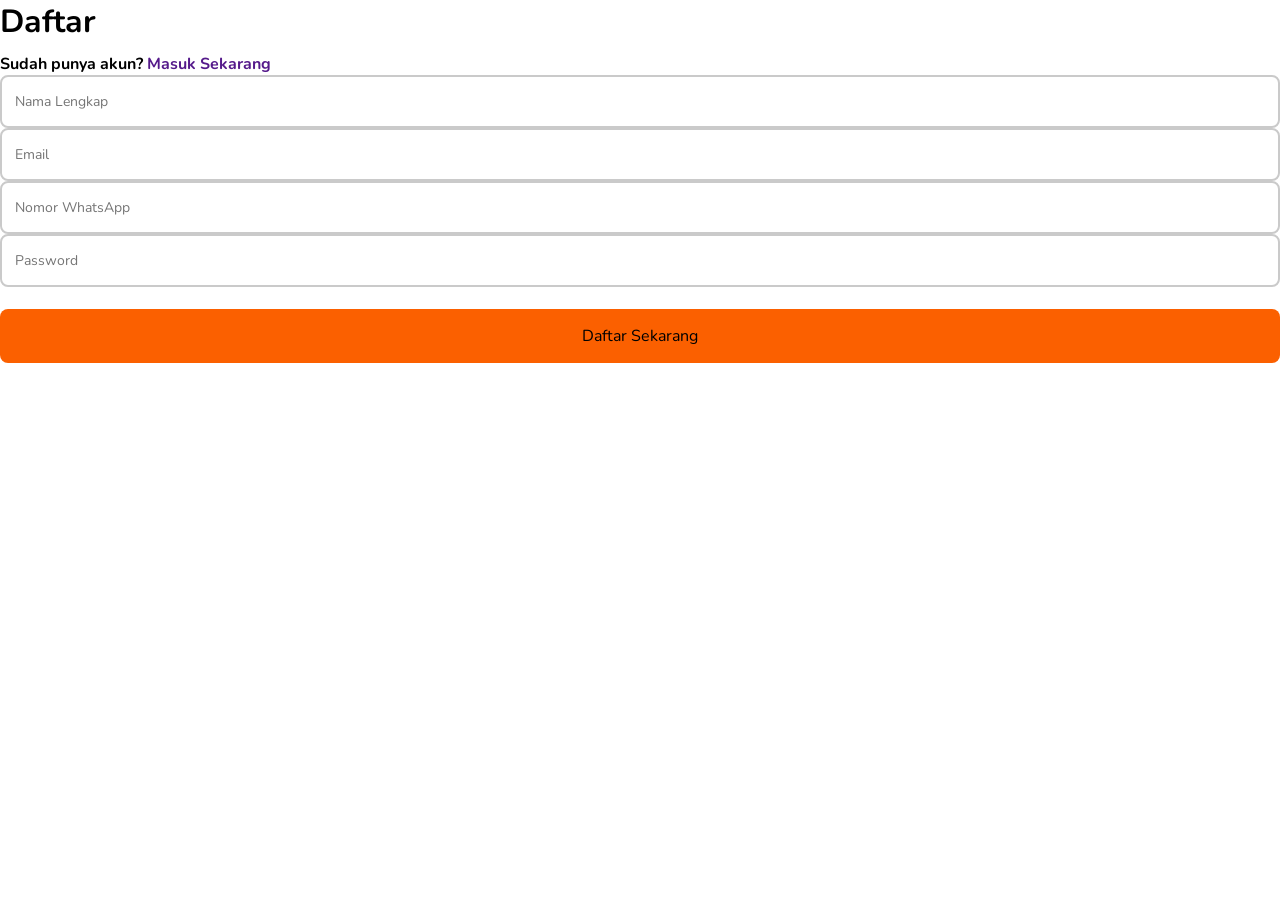
<file: daftar.html>
<!DOCTYPE html>
<html lang="en">
  <head>
    <meta charset="UTF-8" />
    <meta http-equiv="X-UA-Compatible" content="IE=edge" />
    <meta name="viewport" content="width=device-width, initial-scale=1.0" />
    <link rel="stylesheet" href="./styles/main.css" />
    <title>Daftar</title>
  </head>
  <body>
    <div class="daftar">
      <div class="container-daftar">
        <h1>Daftar</h1>
        <h4>Sudah punya akun? <a href="">Masuk Sekarang</a></h4>
        <div class="container-form-daftar">
          <div class="form-daftar">
            <p id="p-nama"></p>
            <input type="text"placeholder="Nama Lengkap" class="input" id="nama-lengkap">
          </div>
          <div class="form-daftar">
            <p id="p-email"></p>
            <input type="text"placeholder="Email" class="input" id="email">
          </div>
          <div class="form-daftar">
            <p id="p-whatsapp"></p>
            <input type="text"placeholder="Nomor WhatsApp" class="input" id="no-whatsapp">
          </div>
          <div class="form-daftar">
            <p id="p-password"></p>
            <input type="text"placeholder="Password" class="input" id="password">
          </div>
        </div>
        <div class="button-daftar">
          <div class="button" id="daftar">
            <p>Daftar Sekarang</p>
          </div>
        </div>
      </div>
    </div>
  </body>
</html>
</file>
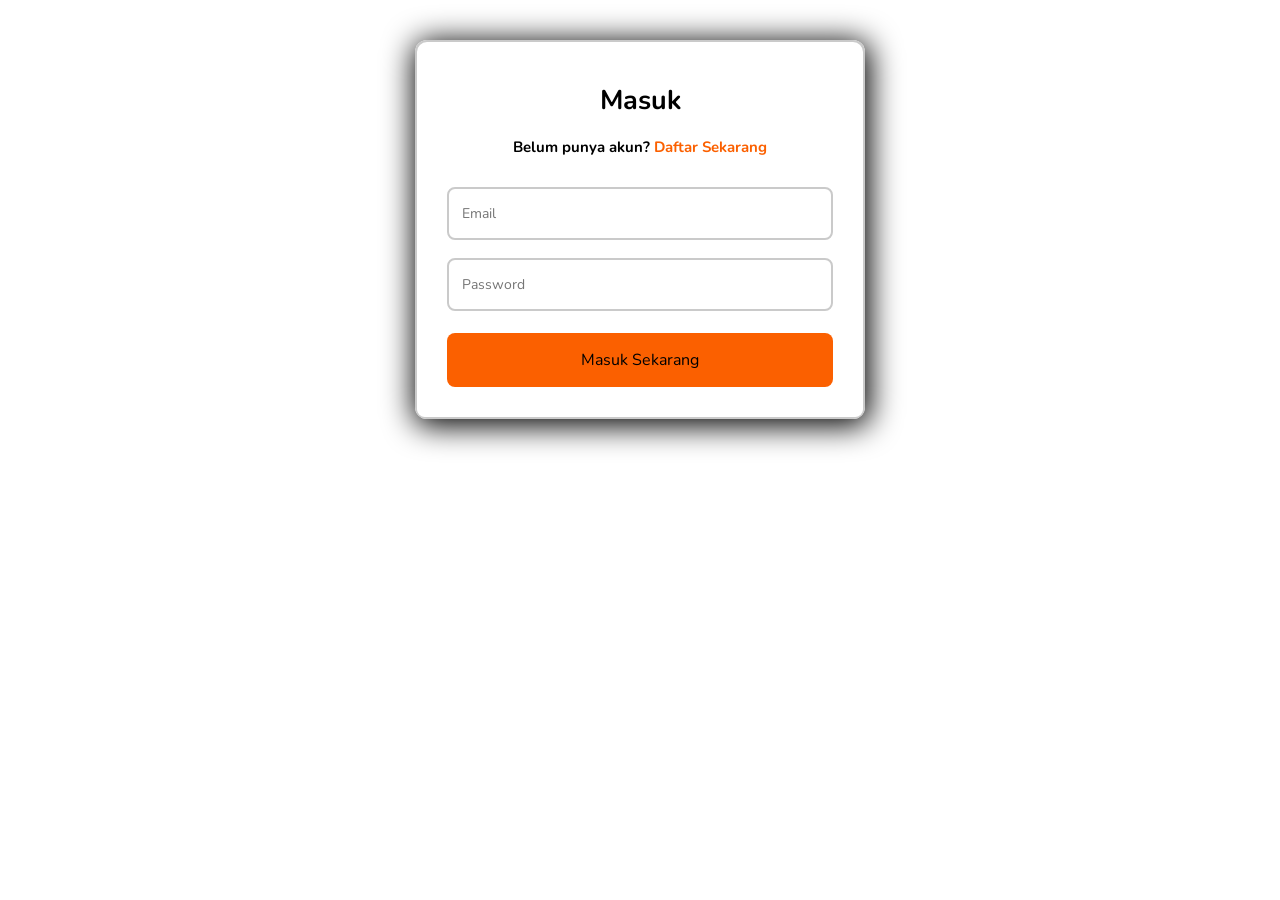
<file: masuk.html>
<!DOCTYPE html>
<html lang="en">
  <head>
    <meta charset="UTF-8" />
    <meta http-equiv="X-UA-Compatible" content="IE=edge" />
    <meta name="viewport" content="width=device-width, initial-scale=1.0" />
    <link rel="stylesheet" href="./styles/main.css" />
    <title>Masuk</title>
  </head>
  <body>
    <div class="daftar-masuk">
      <div class="container-daftar-masuk">
        <h1>Masuk</h1>
        <h4>Belum punya akun? <a href="daftar.html">Daftar Sekarang</a></h4>
        <div class="container-form-daftar-masuk">
          <div class="form-daftar-masuk">
            <p id="p-email"></p>
            <input type="text"placeholder="Email" class="input" id="email">
          </div>
          <div class="form-daftar-masuk">
            <p id="p-password"></p>
            <input type="text"placeholder="Password" class="input" id="password">
          </div>
        </div>
        <div class="button-daftar-masuk">
          <div class="button" id="masuk">
            <p>Masuk Sekarang</p>
          </div>
        </div>
      </div>
    </div>
  </body>
</html>
</file>
<file: styles/main.css>
@import "./components/app-bar.css";
@import "./components/footer-bar.css";
@import "./components/daftar-masuk.css";
@import "./components/about-us.css";
@import "./components/produk.css";
@import "./components/akun.css";
@import "./components/belum-bayar.css";
@import "./components/kategori.css";
@import "./components/edit.css";
@import "./components/keranjang.css";
@import "./components/checkout.css";
@import "./responsive.css";
@import url('https://fonts.googleapis.com/css2?family=Nunito&display=swap');

* {
     padding: 0;
     margin: 0;
     box-sizing: border-box;
     font-family: 'Nunito', sans-serif;
}

html, body{
     width: 100%;
     height: 100%;
     overflow-x: hidden;
     display: flex;
     flex-direction: column;
     scroll-behavior: smooth;
}

a {
     text-decoration: none;
}

.container {
     width: 85%;
     margin: 0 auto;
}



.kategori {
     width: 100%;
     margin-top: 30px;
     display: grid;
     grid-template-columns: repeat(8, 1fr);
     grid-gap: 15px;
}

.content-kategori {
     width: 100%;
     height: 100%;
     padding: 15px;
     box-sizing: border-box;
     display: flex;
     flex-direction: column;
     align-items: center;
}

.content-kategori img{
     height: 70px;
}

.content-kategori p {
     font-size: 14px;
     margin-top: 15px;
     text-align: center;
     line-height: 20px;
}

.flash-sale {
     width: 100%;
     margin-top: 30px;
     padding: 5px 0 50px 0;

}

.title-fs {
     width: 100%;
     padding: 20px;
     box-sizing: border-box;
     display: flex;
     flex-direction: row;
     align-items: center;
     color: black;

}

.container-fs {
     flex: 1;
     display: flex;
     flex-direction: row;
     align-items: center;

}

.container-fs p {
     font-size: 20px;
}

.container-iklan-fs {
     width: 100%;
     display: grid;
     grid-template-columns: 1fr 1fr 1fr 1fr 1fr;
     grid-gap: 10px;
}

.iklan-fs {
     width: 100%;
     background-color: rgb(225, 225, 225);
     position: relative;
     border-radius: 20px;
     /* box-shadow: 0 0 30px 0 rgb(99, 99, 99); */
}

.iklan-fs img {
     width: 100%;
     object-fit: cover;
     border-radius: 9px;
}

.title-iklan-fs {
     width: 100%;
     padding: 13px 15px 15px 15px;
     color: black;
     box-sizing: border-box;
}

.title-iklan-fs h1 {
     font-size: 16px;
}

.title-iklan-fs span {
     font-size: 18px;
}



.back-bot-nav {
     width: 100%;
     height: 50px;
     margin-top: 15px;
     display: none;
}

.bottom-nav {
     display: none;
}

.bot-nav {
     width: 100%;
     position: fixed;
     bottom: 0;
     margin-top: 10px;
     padding: 8px 0;
     display: grid;
     box-sizing: border-box;
     grid-template-columns: 1fr 1fr 1fr;
     background-color: rgb(200, 200, 200);
     border: 1px solid black;
}

.content-nav {
     width: 100%;
     display: flex;
     flex-direction: column;
     align-items: center;
     
}

.content-nav h5 {
     font-size: 22px;
}

@media screen and (max-width:600px) {
     .grid-terlaris {
          width: 100%;
          grid-template-columns: 1fr 1fr;
          box-sizing: border-box;
        }
        
        .bottom-nav {
          display: grid;
        }
}

.tidak-ada-hasil {
     font-size: 14px;
     text-align: center;
     margin: 20px 0;
}
</file>
